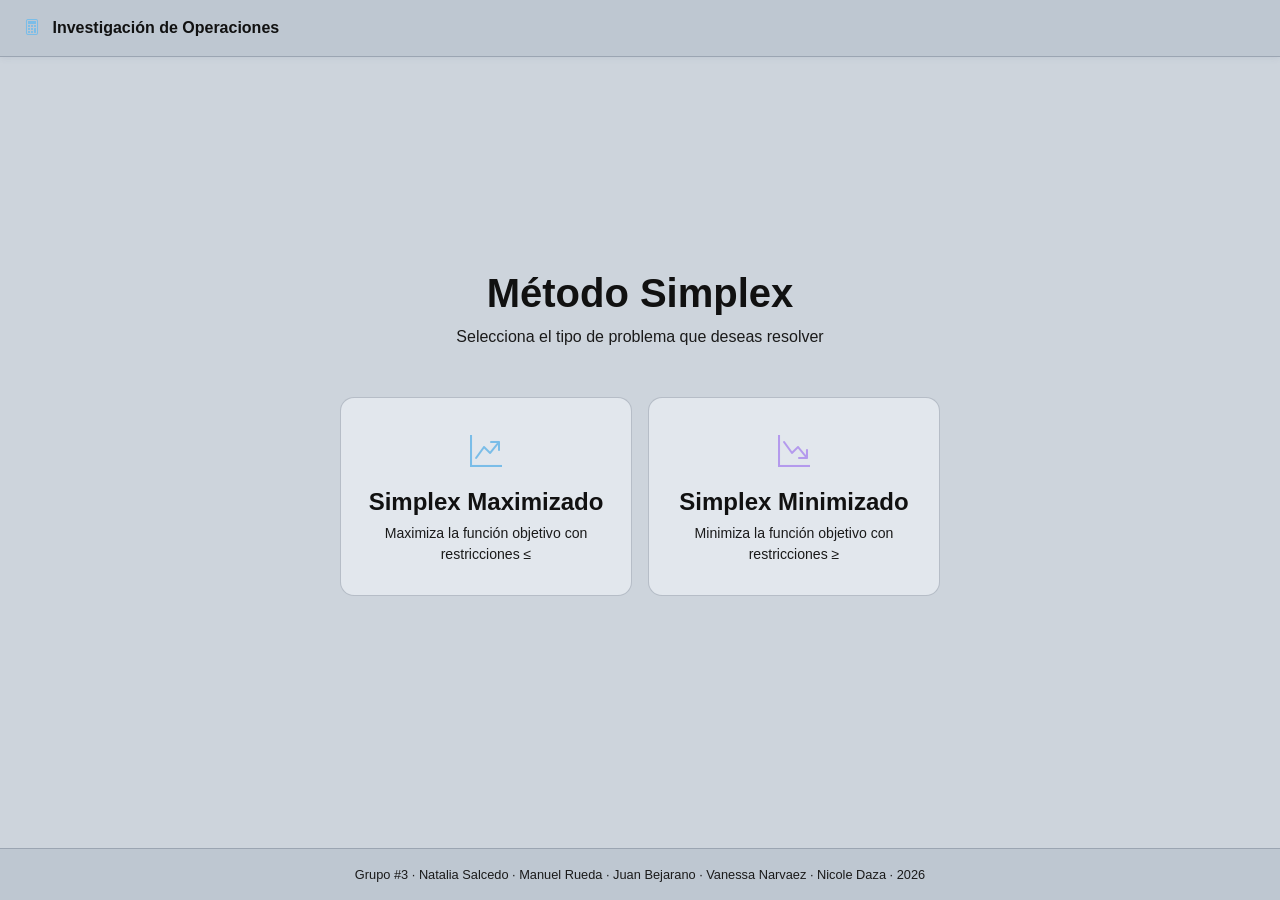
<file: index.html>
<!DOCTYPE html>
<html lang="es">
<head>
  <meta charset="UTF-8"/>
  <meta name="viewport" content="width=device-width, initial-scale=1.0"/>
  <title>Investigación de Operaciones</title>
  <link href="https://cdn.jsdelivr.net/npm/bootstrap@5.3.3/dist/css/bootstrap.min.css" rel="stylesheet"/>
  <link href="https://cdn.jsdelivr.net/npm/bootstrap-icons@1.11.3/font/bootstrap-icons.min.css" rel="stylesheet"/>
  <link rel="stylesheet" href="assets/css/styles.css"/>
</head>
<body>
  <nav class="navbar px-4 py-3">
    <span class="fw-bold" style="color:var(--color-texto);">
      <i class="bi bi-calculator me-2" style="color:var(--color-primario-hover);"></i>
      Investigación de Operaciones
    </span>
  </nav>
  <div class="hero">
    <div class="text-center" style="max-width:600px; width:100%;">
      <h1 class="fw-bold mb-2">Método Simplex</h1>
      <p class="subtitulo mb-5">Selecciona el tipo de problema que deseas resolver</p>
      <div class="row g-3 justify-content-center">
        <div class="col-sm-6">
          <a href="views/simplex-max.html" class="card-metodo card-max">
            <i class="bi bi-graph-up-arrow icono-max"></i>
            <h4>Simplex Maximizado</h4>
            <p>Maximiza la función objetivo con restricciones ≤</p>
          </a>
        </div>
        <div class="col-sm-6">
          <a href="views/simplex-min.html" class="card-metodo card-min">
            <i class="bi bi-graph-down-arrow icono-min"></i>
            <h4>Simplex Minimizado</h4>
            <p>Minimiza la función objetivo con restricciones ≥</p>
          </a>
        </div>
      </div>
    </div>
  </div>
  <footer>Grupo #3 · Natalia Salcedo · Manuel Rueda · Juan Bejarano · Vanessa Narvaez · Nicole Daza · 2026</footer>
  <script src="https://cdn.jsdelivr.net/npm/bootstrap@5.3.3/dist/js/bootstrap.bundle.min.js"></script>
</body>
</html>
</file>
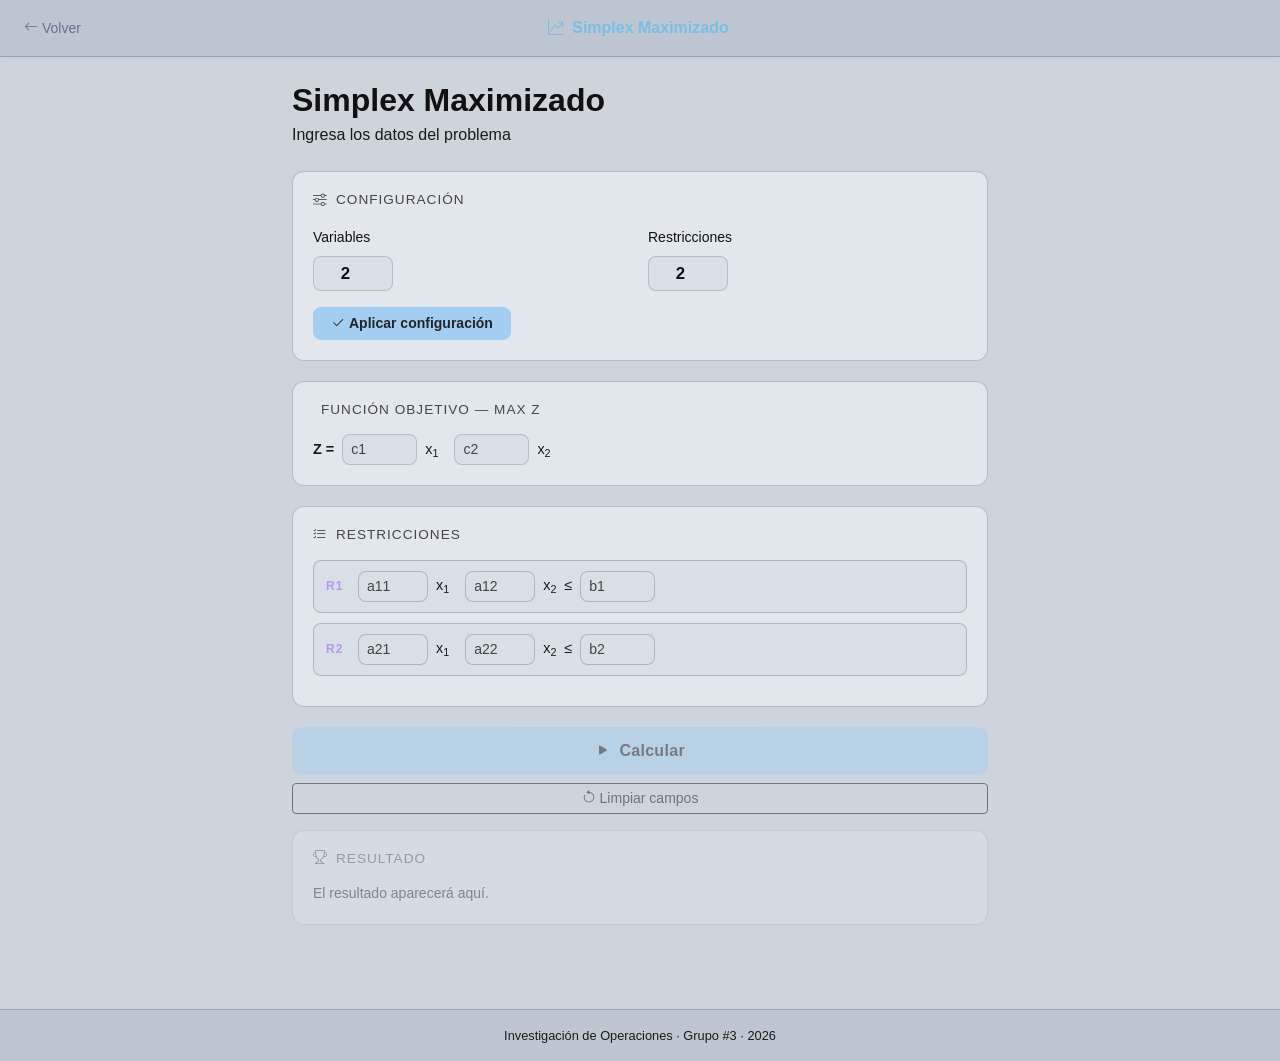
<file: views/simplex-max.html>
<!DOCTYPE html>
<html lang="es">
<head>
  <meta charset="UTF-8"/>
  <meta name="viewport" content="width=device-width, initial-scale=1.0"/>
  <title>Simplex Maximizado</title>
  <link href="https://cdn.jsdelivr.net/npm/bootstrap@5.3.3/dist/css/bootstrap.min.css" rel="stylesheet"/>
  <link href="https://cdn.jsdelivr.net/npm/bootstrap-icons@1.11.3/font/bootstrap-icons.min.css" rel="stylesheet"/>
  <link rel="stylesheet" href="../assets/css/styles.css"/>
</head>
<body>

  <nav class="navbar px-4 py-3 d-flex justify-content-between align-items-center">
    <a href="../index.html" class="text-decoration-none small" style="color:#64748b;">
      <i class="bi bi-arrow-left me-1"></i>Volver
    </a>
    <span class="fw-bold" style="color:var(--color-primario-hover);">
      <i class="bi bi-graph-up-arrow me-2"></i>Simplex Maximizado
    </span>
    <span style="width:60px;"></span>
  </nav>

  <div class="container py-4" style="max-width:720px;">

    <h2 class="fw-bold mb-1">Simplex Maximizado</h2>
    <p class="subtitulo mb-4">Ingresa los datos del problema</p>

    <!-- Configuración -->
    <div class="card-seccion">
      <h5><i class="bi bi-sliders me-2"></i>Configuración</h5>
      <div class="row g-3 align-items-start">
        <div class="col-6">
          <label class="form-label small">Variables</label>
          <input type="number" class="form-control form-control-sm focus-max config-num-input"
                 id="numVars" value="2" min="2" max="10"/>

        </div>
        <div class="col-6">
          <label class="form-label small">Restricciones</label>
          <input type="number" class="form-control form-control-sm focus-max config-num-input"
                 id="numRes" value="2" min="1" max="15"/>

        </div>
      </div>
      <div class="mt-3">
        <button class="btn btn-sm focus-max" id="btnAplicar"
                style="background:var(--color-primario);border:none;border-radius:8px;font-weight:600;padding:6px 18px;">
          <i class="bi bi-check2 me-1"></i>Aplicar configuración
        </button>
        <span id="configError" class="ms-2 small text-danger" style="display:none;"></span>
      </div>
    </div>

    <!-- Función objetivo -->
    <div class="card-seccion">
      <h5><i class="bi bi-function me-2"></i>Función Objetivo — Max Z</h5>
      <div id="funcionObjetivo" class="d-flex align-items-center gap-2 flex-wrap">
        <!-- Generado por simplexMaxView.js -->
      </div>
    </div>

    <!-- Restricciones -->
    <div class="card-seccion">
      <h5><i class="bi bi-list-check me-2"></i>Restricciones</h5>
      <div id="restricciones">
        <!-- Generado por simplexMaxView.js -->
      </div>
    </div>

    <!-- Botones -->
    <div class="d-grid gap-2 mb-3">
      <button class="btn-resolver btn-max" id="btnResolver" disabled>
        <i class="bi bi-play-fill me-2"></i>Calcular
      </button>
      <button class="btn btn-outline-secondary btn-sm" id="btnLimpiar">
        <i class="bi bi-arrow-counterclockwise me-1"></i>Limpiar campos
      </button>
    </div>

    <!-- Spinner -->
    <div class="spinner-overlay" id="spinnerBox">
      <div class="spinner-ring"></div>
      <span>Calculando solución óptima…</span>
    </div>

    <!-- Resultado -->
    <div class="card-seccion" id="resultadoBox" style="opacity:0.4;">
      <h5><i class="bi bi-trophy me-2" style="color:var(--color-exito);filter:brightness(0.75);"></i>Resultado</h5>
      <p class="mb-0 small" style="color:#64748b;">El resultado aparecerá aquí.</p>
    </div>

  </div>

  <footer>Investigación de Operaciones · Grupo #3 · 2026</footer>

  <script src="https://cdn.jsdelivr.net/npm/bootstrap@5.3.3/dist/js/bootstrap.bundle.min.js"></script>
  <script src="../models/simplexBaseModel.js"></script>
  <script src="../models/simplexMaxModel.js"></script>
  <script src="../models/simplexModel.js"></script>
  <script src="../controllers/simplexController.js"></script>
  <script src="../assets/js/simplexMaxView.js"></script>
</body>
</html>
</file>
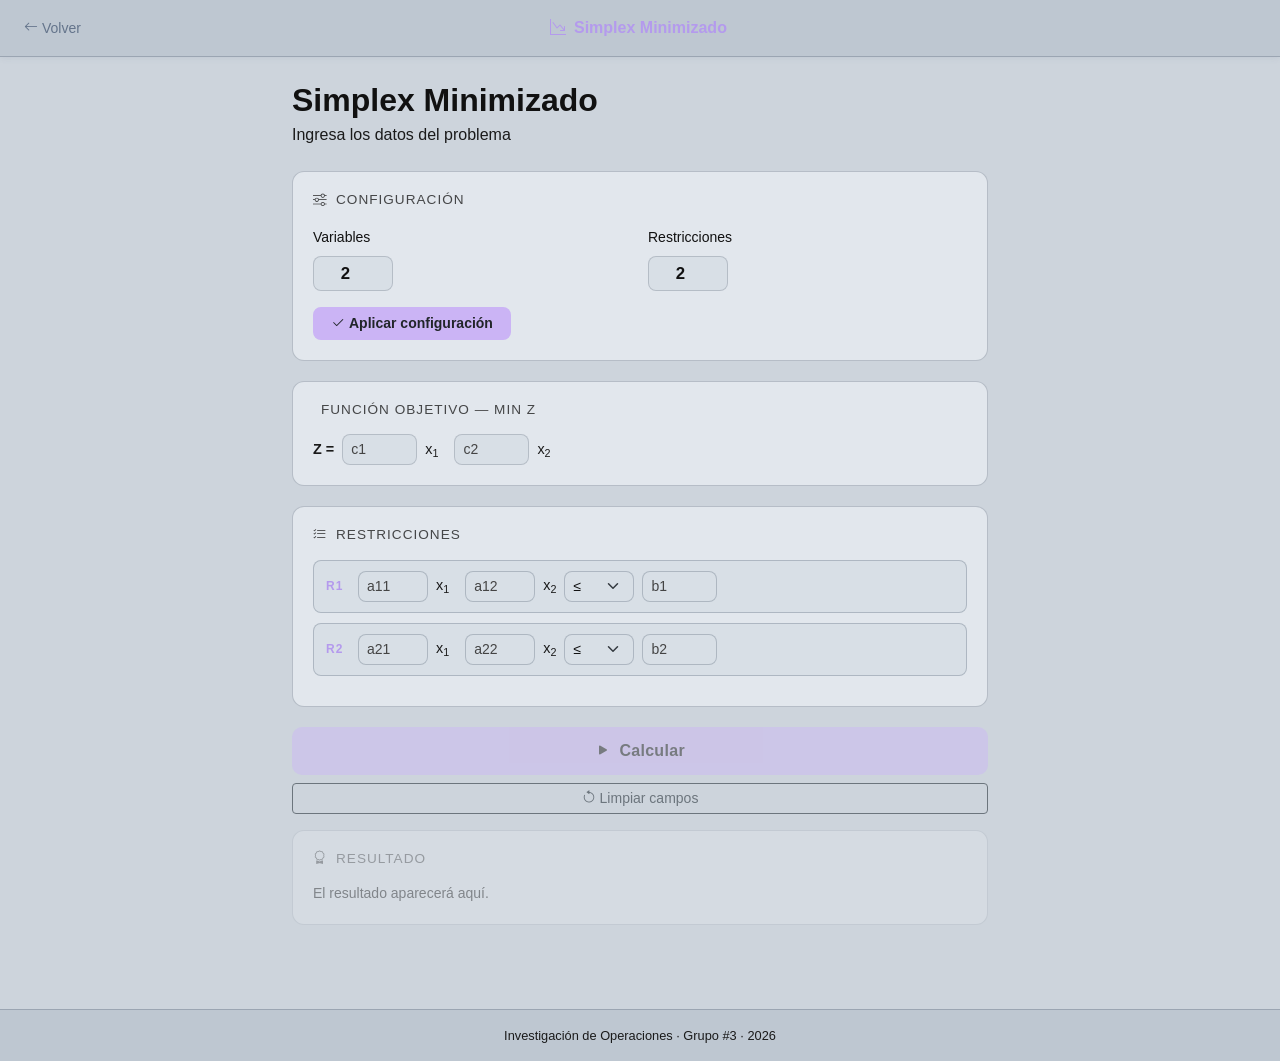
<file: views/simplex-min.html>
<!DOCTYPE html>
<html lang="es">
<head>
  <meta charset="UTF-8"/>
  <meta name="viewport" content="width=device-width, initial-scale=1.0"/>
  <title>Simplex Minimizado</title>
  <link href="https://cdn.jsdelivr.net/npm/bootstrap@5.3.3/dist/css/bootstrap.min.css" rel="stylesheet"/>
  <link href="https://cdn.jsdelivr.net/npm/bootstrap-icons@1.11.3/font/bootstrap-icons.min.css" rel="stylesheet"/>
  <link rel="stylesheet" href="../assets/css/styles.css"/>
</head>
<body>

  <nav class="navbar px-4 py-3 d-flex justify-content-between align-items-center">
    <a href="../index.html" class="text-decoration-none small" style="color:#64748b;">
      <i class="bi bi-arrow-left me-1"></i>Volver
    </a>
    <span class="fw-bold" style="color:var(--color-interaccion-hover);">
      <i class="bi bi-graph-down-arrow me-2"></i>Simplex Minimizado
    </span>
    <span style="width:60px;"></span>
  </nav>

  <div class="container py-4" style="max-width:720px;">

    <h2 class="fw-bold mb-1">Simplex Minimizado</h2>
    <p class="subtitulo mb-4">Ingresa los datos del problema</p>

    <!-- Configuración -->
    <div class="card-seccion">
      <h5><i class="bi bi-sliders me-2"></i>Configuración</h5>
      <div class="row g-3 align-items-start">
        <div class="col-6">
          <label class="form-label small">Variables</label>
          <input type="number" class="form-control form-control-sm focus-min config-num-input"
                 id="numVars" value="2" min="2" max="10"/>
        </div>
        <div class="col-6">
          <label class="form-label small">Restricciones</label>
          <input type="number" class="form-control form-control-sm focus-min config-num-input"
                 id="numRes" value="2" min="1" max="15"/>
        </div>
      </div>
      <div class="mt-3">
        <button class="btn btn-sm focus-min" id="btnAplicar"
                style="background:var(--color-interaccion);border:none;border-radius:8px;font-weight:600;padding:6px 18px;">
          <i class="bi bi-check2 me-1"></i>Aplicar configuración
        </button>
        <span id="configError" class="ms-2 small text-danger" style="display:none;"></span>
      </div>
    </div>

    <!-- Función objetivo -->
    <div class="card-seccion">
      <h5><i class="bi bi-function me-2"></i>Función Objetivo — Min Z</h5>
      <div id="funcionObjetivo" class="d-flex align-items-center gap-2 flex-wrap">
        <!-- Generado por simplexMinView.js -->
      </div>
    </div>

    <!-- Restricciones -->
    <div class="card-seccion">
      <h5><i class="bi bi-list-check me-2"></i>Restricciones</h5>
      <div id="restricciones">
        <!-- Generado por simplexMinView.js -->
      </div>
    </div>

    <!-- Botones -->
    <div class="d-grid gap-2 mb-3">
      <button class="btn-resolver btn-min" id="btnResolver" disabled>
        <i class="bi bi-play-fill me-2"></i>Calcular
      </button>
      <button class="btn btn-outline-secondary btn-sm" id="btnLimpiar">
        <i class="bi bi-arrow-counterclockwise me-1"></i>Limpiar campos
      </button>
    </div>

    <!-- Spinner -->
    <div class="spinner-overlay" id="spinnerBox">
      <div class="spinner-ring min"></div>
      <span>Calculando solución óptima…</span>
    </div>

    <!-- Resultado -->
    <div class="card-seccion" id="resultadoBox" style="opacity:0.4;">
      <h5><i class="bi bi-award me-2" style="color:var(--color-exito);filter:brightness(0.75);"></i>Resultado</h5>
      <p class="mb-0 small" style="color:#64748b;">El resultado aparecerá aquí.</p>
    </div>

  </div>

  <footer>Investigación de Operaciones · Grupo #3 · 2026</footer>

  <script src="https://cdn.jsdelivr.net/npm/bootstrap@5.3.3/dist/js/bootstrap.bundle.min.js"></script>
  <script src="../models/simplexBaseModel.js"></script>
  <script src="../models/simplexMaxModel.js"></script>
  <script src="../models/simplexMinModel.js"></script>
  <script src="../models/simplexModel.js"></script>
  <script src="../controllers/simplexController.js"></script>
  <script src="../assets/js/simplexMinView.js"></script>
</body>
</html>
</file>
<file: assets/css/styles.css>
/* =============================================
   Investigación de Operaciones — styles.css
   ============================================= */

:root {
  --color-fondo:             #CDD4DC;
  --color-superficie:        #D8DFE6;
  --color-tarjeta:           #E2E7ED;
  --color-texto:             #111111;
  --color-primario:          #A3CEF1;
  --color-interaccion:       #CBB4F5;
  --color-exito:             #C9F7F5;
  --color-primario-hover:    #7ABDE8;
  --color-interaccion-hover: #B49AED;
  --color-borde:             rgba(51, 65, 85, 0.25);
  --color-navbar:            #BEC7D1;
  --color-footer:            #BEC7D1;
}

body {
  background-color: var(--color-fondo);
  color: var(--color-texto);
  font-family: 'Segoe UI', sans-serif;
  min-height: 100vh;
  display: flex;
  flex-direction: column;
}

/* Navbar */
.navbar {
  background-color: var(--color-navbar);
  border-bottom: 1px solid var(--color-borde);
  box-shadow: 0 1px 6px rgba(100, 116, 139, 0.12);
}

/* Hero (solo index) */
.hero {
  flex: 1;
  display: flex;
  align-items: center;
  justify-content: center;
  padding: 40px 16px;
}

.subtitulo {
  color: #1a1a1a;
  font-size: 1rem;
}

/* Tarjetas del index */
.card-metodo {
  background-color: var(--color-tarjeta);
  border: 1.5px solid var(--color-borde);
  border-radius: 14px;
  padding: 30px 24px;
  text-decoration: none;
  color: var(--color-texto);
  display: block;
  transition: transform 0.2s, box-shadow 0.2s, border-color 0.2s;
}

.card-metodo:hover {
  transform: translateY(-4px);
  color: var(--color-texto);
}

.card-max:hover {
  box-shadow: 0 6px 24px rgba(163, 206, 241, 0.5);
  border-color: var(--color-primario);
}

.card-min:hover {
  box-shadow: 0 6px 24px rgba(203, 180, 245, 0.5);
  border-color: var(--color-interaccion);
}

.icono-max { color: var(--color-primario-hover); font-size: 2rem; }
.icono-min { color: var(--color-interaccion-hover); font-size: 2rem; }

.card-metodo h4 { font-weight: 700; margin: 12px 0 6px; }
.card-metodo p  { font-size: 0.88rem; color: #1a1a1a; margin: 0; }

/* Secciones internas */
.card-seccion {
  background-color: var(--color-tarjeta);
  border: 1.5px solid var(--color-borde);
  border-radius: 12px;
  padding: 20px;
  margin-bottom: 20px;
}

.card-seccion h5 {
  font-size: 0.85rem;
  text-transform: uppercase;
  letter-spacing: 1px;
  color: var(--color-texto);
  margin-bottom: 16px;
  opacity: 0.75;
}

/* Inputs */
.form-control,
.form-select {
  background-color: var(--color-superficie) !important;
  border-color: var(--color-borde) !important;
  color: var(--color-texto) !important;
  border-radius: 8px;
}

.form-control::placeholder { color: #444444; }

.focus-max:focus {
  box-shadow: 0 0 0 3px rgba(163, 206, 241, 0.45) !important;
  border-color: var(--color-primario) !important;
}

.focus-min:focus {
  box-shadow: 0 0 0 3px rgba(203, 180, 245, 0.45) !important;
  border-color: var(--color-interaccion) !important;
}

.form-select option { background: var(--color-superficie); }

/* ── Input numérico de configuración libre ── */
.config-num-input {
  width: 80px;
  text-align: center;
  font-weight: 700;
  font-size: 1.05rem;
  border-radius: 8px;
}

/* Hint de rango debajo del input */
.config-hint {
  font-size: 0.72rem;
  color: #64748b;
  margin-top: 4px;
}

/* Fila de restricción */
.fila-restriccion {
  display: flex;
  align-items: center;
  gap: 8px;
  flex-wrap: wrap;
  background: var(--color-superficie);
  border: 1.5px solid var(--color-borde);
  border-radius: 8px;
  padding: 10px 12px;
  margin-bottom: 10px;
}

.label-r {
  font-size: 0.75rem;
  text-transform: uppercase;
  letter-spacing: 1px;
  color: var(--color-interaccion-hover);
  font-weight: 700;
  min-width: 24px;
}

.texto-op { color: #1a1a1a; font-size: 0.9rem; }

/* Botones resolver */
.btn-resolver {
  font-weight: 700;
  border: none;
  border-radius: 10px;
  width: 100%;
  padding: 12px;
  font-size: 1rem;
  color: var(--color-texto);
  letter-spacing: 0.3px;
  transition: background-color 0.2s, color 0.2s;
}

.btn-resolver:disabled { opacity: 0.45; cursor: not-allowed; }

.btn-max { background-color: var(--color-primario); }
.btn-max:hover:not(:disabled) { background-color: var(--color-primario-hover); color: #ffffff; }

.btn-min { background-color: var(--color-interaccion); }
.btn-min:hover:not(:disabled) { background-color: var(--color-interaccion-hover); color: #ffffff; }

/* ── Spinner de carga ── */
.spinner-overlay {
  display: none;
  align-items: center;
  justify-content: center;
  gap: 10px;
  padding: 18px;
  border-radius: 10px;
  margin-bottom: 16px;
  background: var(--color-tarjeta);
  border: 1.5px solid var(--color-borde);
  font-size: 0.9rem;
  color: #333;
}

.spinner-overlay.visible {
  display: flex;
}

.spinner-ring {
  width: 24px;
  height: 24px;
  border: 3px solid var(--color-borde);
  border-top-color: var(--color-primario-hover);
  border-radius: 50%;
  animation: spin 0.75s linear infinite;
}

.spinner-ring.min {
  border-top-color: var(--color-interaccion-hover);
}

@keyframes spin {
  to { transform: rotate(360deg); }
}

/* Resultado */
#resultadoBox { transition: opacity 0.3s; }
#resultadoBox.activo {
  border-color: var(--color-exito);
  background-color: var(--color-exito);
  opacity: 1 !important;
}

/* ── Mejoras de tabla iterativa ── */

/* Encabezado de iteración con contador */
.iter-header {
  display: flex;
  align-items: center;
  gap: 10px;
  margin-bottom: 8px;
}

.iter-numero {
  display: inline-flex;
  align-items: center;
  justify-content: center;
  width: 26px;
  height: 26px;
  border-radius: 50%;
  font-size: 0.78rem;
  font-weight: 800;
  background: var(--color-navbar);
  color: var(--color-texto);
  flex-shrink: 0;
}

.iter-titulo {
  font-weight: 700;
  font-size: 0.95rem;
}

/* Celda pivote: borde más grueso y fondo más intenso */
.celda-pivote {
  background: var(--color-interaccion) !important;
  font-weight: 900 !important;
  outline: 2.5px solid #9b74e8;
  outline-offset: -2px;
  position: relative;
}

/* Columna pivote: tinte suave */
.col-pivote-bg {
  background: rgba(203, 180, 245, 0.18) !important;
}

/* Fila pivote: tinte suave */
.fila-pivote-bg {
  background: rgba(203, 180, 245, 0.14) !important;
  font-weight: 600;
}

/* Fila Zj */
.fila-zj {
  background: var(--color-fondo) !important;
  border-top: 2px solid var(--color-borde);
}

/* Fila Cj-Zj (max) */
.fila-cjzj-max {
  background: rgba(163, 206, 241, 0.18) !important;
}

/* Fila Cj-Zj (min) */
.fila-cjzj-min {
  background: rgba(203, 180, 245, 0.15) !important;
}

/* Colores semánticos en cj-zj */
.cjzj-positivo { color: #16803d; font-weight: 700; }
.cjzj-negativo { color: #b91c1c; font-weight: 700; }

/* Razones */
.col-razon {
  background: var(--color-fondo) !important;
  color: #555;
}

/* Barra de resumen de iteraciones */
.iter-resumen-bar {
  display: flex;
  align-items: center;
  gap: 6px;
  font-size: 0.82rem;
  padding: 6px 12px;
  border-radius: 8px;
  margin-bottom: 10px;
}

.iter-resumen-bar.inicial {
  background: rgba(163, 206, 241, 0.18);
  border: 1px solid var(--color-primario);
}

.iter-resumen-bar.pivote {
  background: rgba(203, 180, 245, 0.15);
  border: 1px solid var(--color-interaccion);
}

.iter-resumen-bar.optimo {
  background: rgba(201, 247, 245, 0.4);
  border: 1px solid var(--color-exito);
}

/* Contador total de iteraciones */
.resumen-iter-total {
  font-size: 0.8rem;
  color: #555;
  margin-bottom: 12px;
}

/* Footer */
footer {
  text-align: center;
  padding: 16px;
  font-size: 0.8rem;
  color: #1a1a1a;
  border-top: 1px solid var(--color-borde);
  background-color: var(--color-footer);
  margin-top: 40px;
}

.analisis-sensibilidad {
    padding: 20px;
    border: 1px solid #ccc;
    border-radius: 12px;
    background: rgba(255,255,255,0.04);
}

#resultadoSensibilidad {
    font-size: 0.95rem;
}
</file>
